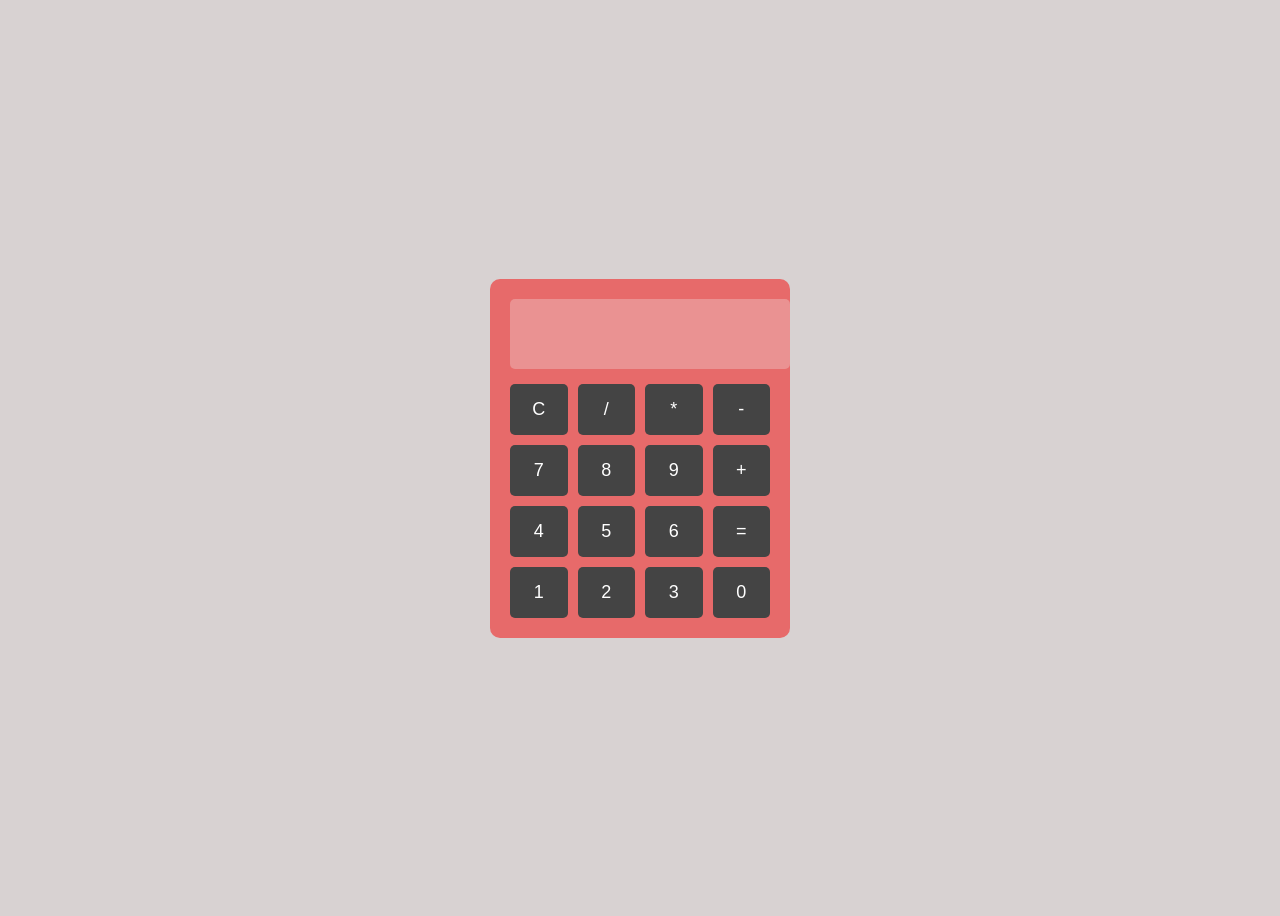
<file: Calculator/index.html>
<!DOCTYPE html>
<html>
<head>
    <title>Basic Calculator</title>
    <link rel="stylesheet" href="style.css">
</head>
<body>

<div class="calculator">
    <input type="text" id="display" disabled>

    <div class="buttons">
        <button>C</button>
        <button>/</button>
        <button>*</button>
        <button>-</button>

        <button>7</button>
        <button>8</button>
        <button>9</button>
        <button>+</button>

        <button>4</button>
        <button>5</button>
        <button>6</button>
        <button>=</button>

        <button>1</button>
        <button>2</button>
        <button>3</button>
        <button>0</button>
    </div>
</div>

<script src="script.js"></script>
</body>
</html>
</file>
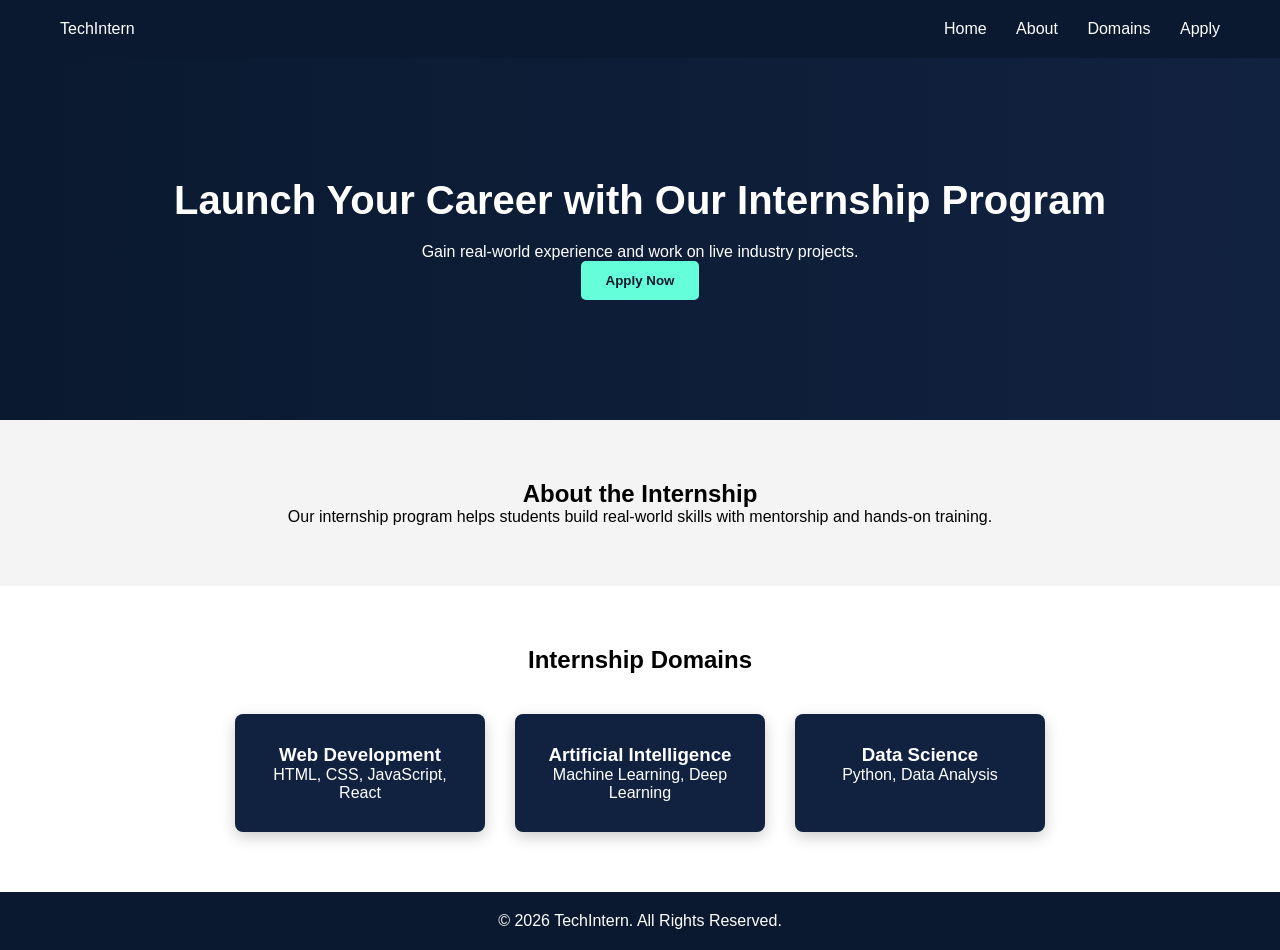
<file: LandingPage/index.html>
<!DOCTYPE html>
<html lang="en">
<head>
    <meta charset="UTF-8">
    <title>Internship Program</title>
    <link rel="stylesheet" href="style.css">
</head>
<body>

    <!-- Header -->
    <header>
        <div class="logo">TechIntern</div>
        <nav>
            <a href="#">Home</a>
            <a href="#">About</a>
            <a href="#">Domains</a>
            <a href="#">Apply</a>
        </nav>
    </header>

    <!-- Hero Section -->
    <section class="hero">
        <div class="hero-content">
            <h1>Launch Your Career with Our Internship Program</h1>
            <p>Gain real-world experience and work on live industry projects.</p>
            <button class="btn">Apply Now</button>
        </div>
    </section>

    <!-- About Section -->
    <section class="about">
        <h2>About the Internship</h2>
        <p>
            Our internship program helps students build real-world skills
            with mentorship and hands-on training.
        </p>
    </section>

    <!-- Domains Section -->
    <section class="domains">
        <h2>Internship Domains</h2>
        <div class="domain-container">
            <div class="domain-box">
                <h3>Web Development</h3>
                <p>HTML, CSS, JavaScript, React</p>
            </div>

            <div class="domain-box">
                <h3>Artificial Intelligence</h3>
                <p>Machine Learning, Deep Learning</p>
            </div>

            <div class="domain-box">
                <h3>Data Science</h3>
                <p>Python, Data Analysis</p>
            </div>
        </div>
    </section>

    <!-- Footer -->
    <footer>
        <p>© 2026 TechIntern. All Rights Reserved.</p>
    </footer>

</body>
</html>
</file>
<file: Calculator/style.css>
body {
    display: flex;
    justify-content: center;
    align-items: center;
    height: 100vh;
    background-color: #d8d2d2;
    font-family: Arial, sans-serif;
}

.calculator {
    background: #e76a6a;
    padding: 20px;
    border-radius: 10px;
    width: 260px;
}

#display {
    width: 100%;
    height: 50px;
    margin-bottom: 15px;
    font-size: 20px;
    text-align: right;
    padding: 10px;
    border: black;
    border-radius: 5px;
}

.buttons {
    display: grid;
    grid-template-columns: repeat(4, 1fr);
    gap: 10px;
}

button {
    padding: 15px;
    font-size: 18px;
    border: none;
    border-radius: 5px;
    cursor: pointer;
    background: #444;
    color: white;
}

button:hover {
    background: orange;
}
</file>
<file: LandingPage/style.css>
* {
    margin: 0;
    padding: 0;
    box-sizing: border-box;
    font-family: Arial, sans-serif;
}

/* Smooth Scroll */
html {
    scroll-behavior: smooth;
}

/* Header */
header {
    display: flex;
    justify-content: space-between;
    align-items: center;
    padding: 20px 60px;
    background-color: #0a192f;
    color: white;
}

header nav a {
    color: white;
    text-decoration: none;
    margin-left: 25px;
    position: relative;
    transition: color 0.3s ease;
}

/* Underline hover effect */
header nav a::after {
    content: "";
    position: absolute;
    width: 0%;
    height: 2px;
    background: #64ffda;
    left: 0;
    bottom: -5px;
    transition: 0.3s;
}

header nav a:hover::after {
    width: 100%;
}

/* Hero Section */
.hero {
    background: linear-gradient(to right, #0a192f, #112240);
    color: white;
    text-align: center;
    padding: 120px 20px;
    animation: fadeIn 1.5s ease-in;
}

.hero h1 {
    font-size: 40px;
    margin-bottom: 20px;
}

/* Button Animation */
.btn {
    padding: 12px 25px;
    background-color: #64ffda;
    border: none;
    color: #0a192f;
    font-weight: bold;
    cursor: pointer;
    border-radius: 5px;
    transition: 0.3s ease;
}

.btn:hover {
    background-color: white;
    transform: scale(1.1);
}

/* About Section */
.about {
    padding: 60px 20px;
    text-align: center;
    background-color: #f4f4f4;
    animation: slideUp 1.5s ease-in-out;
}

/* Domains Section */
.domains {
    padding: 60px 20px;
    text-align: center;
}

.domain-container {
    display: flex;
    justify-content: center;
    gap: 30px;
    margin-top: 40px;
}

/* Card Hover Effect */
.domain-box {
    width: 250px;
    padding: 30px;
    background-color: #112240;
    color: white;
    border-radius: 8px;
    transition: 0.4s ease;
    box-shadow: 0 5px 15px rgba(0,0,0,0.2);
}

.domain-box:hover {
    transform: translateY(-15px);
    background-color: #64ffda;
    color: #0a192f;
}

/* Footer */
footer {
    text-align: center;
    padding: 20px;
    background-color: #0a192f;
    color: white;
}

/* Animations */
@keyframes fadeIn {
    from { opacity: 0; }
    to { opacity: 1; }
}

@keyframes slideUp {
    from {
        opacity: 0;
        transform: translateY(40px);
    }
    to {
        opacity: 1;
        transform: translateY(0);
    }
}
</file>
